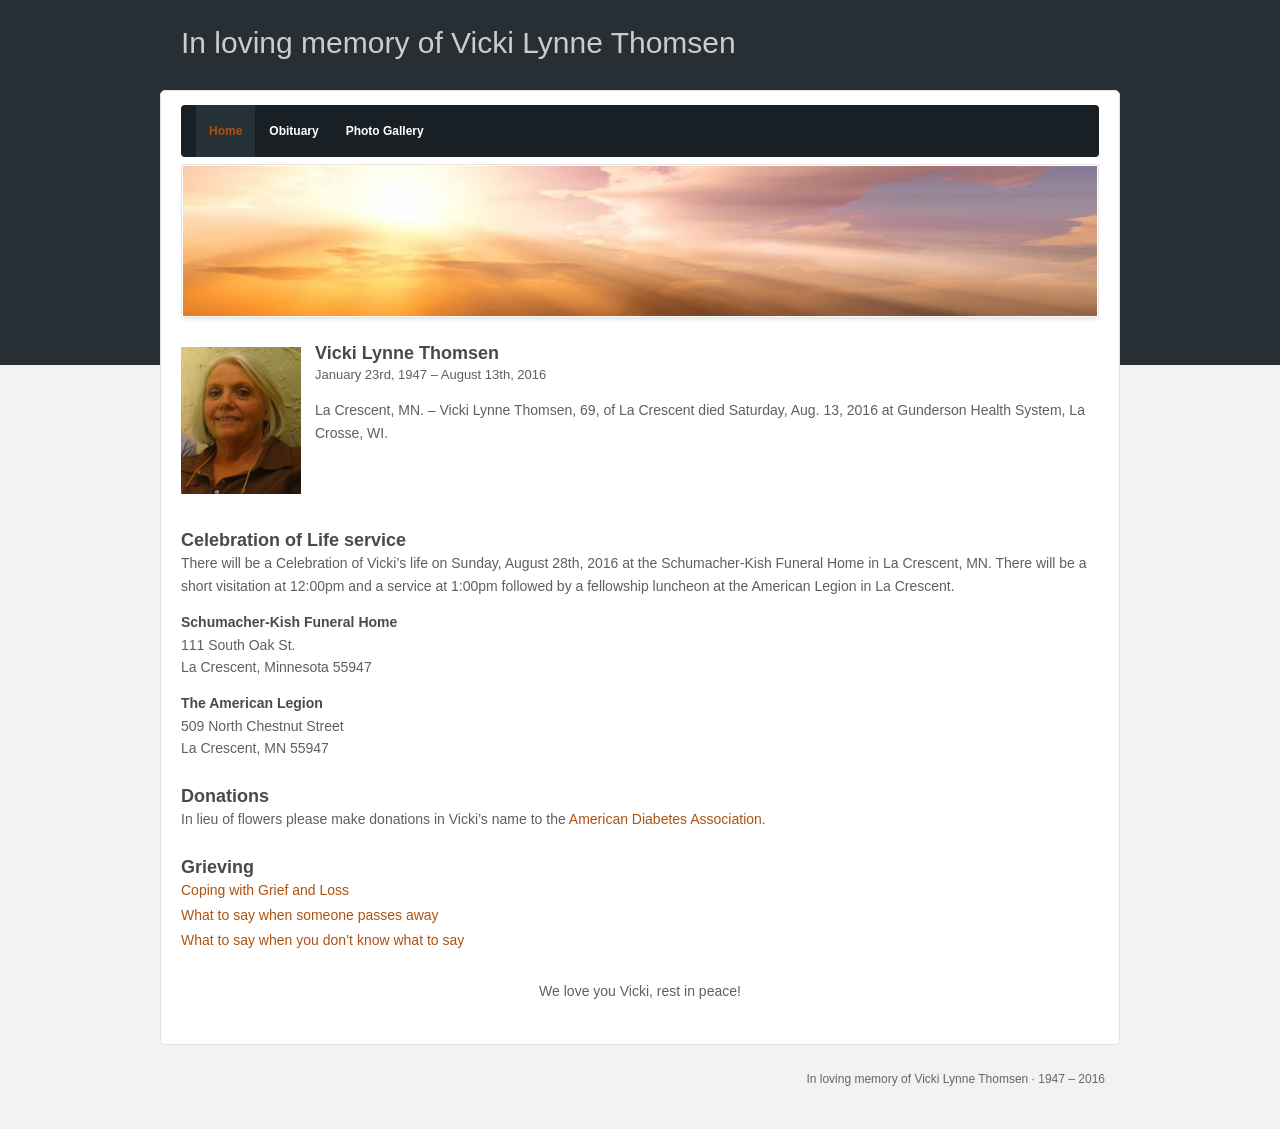
<file: index.html>
<!DOCTYPE html>
<html lang="en">
<head>
  <meta charset="utf-8">
  <meta name="viewport" content="width=device-width, initial-scale=1">
  <title>In loving memory of Vicki Lynne Thomsen</title>
  <meta name="description" content="In loving memory of Vicki Lynne Thomsen, January 23, 1947 – August 13, 2016.">
  <meta property="og:site_name" content="In loving memory of Vicki Lynne Thomsen">
  <meta property="og:title" content="Vicki Lynne Thomsen">
  <meta property="og:description" content="In loving memory of Vicki Lynne Thomsen">
  <meta property="og:image" content="https://vickithomsen.com/images/vicki.jpg">
  <meta property="og:url" content="https://vickithomsen.com/">
  <link rel="stylesheet" href="css/style.css">
</head>
<body>
  <div class="container">
    <header class="site-header">
      <a class="site-title" href="./">In loving memory of Vicki Lynne Thomsen</a>
    </header>

    <div class="panel">
      <nav class="nav" aria-label="Main">
        <ul>
          <li><a href="./" aria-current="page">Home</a></li>
          <li><a href="obituary.html">Obituary</a></li>
          <li><a href="https://photos.google.com/share/AF1QipPkFJ0yZaRIGvjOB88uxeWhsh7XXIJiHUTeoIWbBSITKd5777qnxwaN8XlbIULX1Q?key=andQMDlTcS1zYjR5VDVjSzRqaExrclVrMldieVFB" target="_blank" rel="noopener">Photo Gallery</a></li>
        </ul>
      </nav>

      <div class="banner" aria-hidden="true"><div></div></div>

      <main class="content">
        <img class="portrait" src="images/vicki.jpg" width="170" height="208" alt="Vicki Lynne Thomsen">
        <h1>Vicki Lynne Thomsen</h1>
        <p class="dates">January 23rd, 1947 – August 13th, 2016</p>
        <p>La Crescent, MN. – Vicki Lynne Thomsen, 69, of La Crescent died Saturday, Aug. 13, 2016 at Gunderson Health System, La Crosse, WI.</p>
        <div class="clear"></div>

        <h2>Celebration of Life service</h2>
        <p>There will be a Celebration of Vicki’s life on Sunday, August 28th, 2016 at the Schumacher-Kish Funeral Home in La Crescent, MN. There will be a short visitation at 12:00pm and a service at 1:00pm followed by a fellowship luncheon at the American Legion in La Crescent.</p>

        <p class="place">
          <strong>Schumacher-Kish Funeral Home</strong><br>
          111 South Oak St.<br>
          La Crescent, Minnesota 55947
        </p>

        <p class="place">
          <strong>The American Legion</strong><br>
          509 North Chestnut Street<br>
          La Crescent, MN 55947
        </p>

        <h2>Donations</h2>
        <p>In lieu of flowers please make donations in Vicki’s name to the <a href="https://diabetes.org/ways-to-give/memorial-gift" target="_blank" rel="noopener">American Diabetes Association</a>.</p>

        <h2>Grieving</h2>
        <ul class="links">
          <li><a href="https://www.helpguide.org/mental-health/grief/coping-with-grief-and-loss" target="_blank" rel="noopener">Coping with Grief and Loss</a></li>
          <li><a href="https://www.dignitymemorial.com/grief-and-sympathy/showing-support/what-to-say-when-someone-dies" target="_blank" rel="noopener">What to say when someone passes away</a></li>
          <li><a href="https://www.dignitymemorial.com/grief-and-sympathy/showing-support/condolence-messages" target="_blank" rel="noopener">What to say when you don’t know what to say</a></li>
        </ul>

        <p class="farewell">We love you Vicki, rest in peace!</p>
      </main>
    </div>

    <footer class="site-footer">In loving memory of Vicki Lynne Thomsen · 1947 – 2016</footer>
  </div>
</body>
</html>
</file>
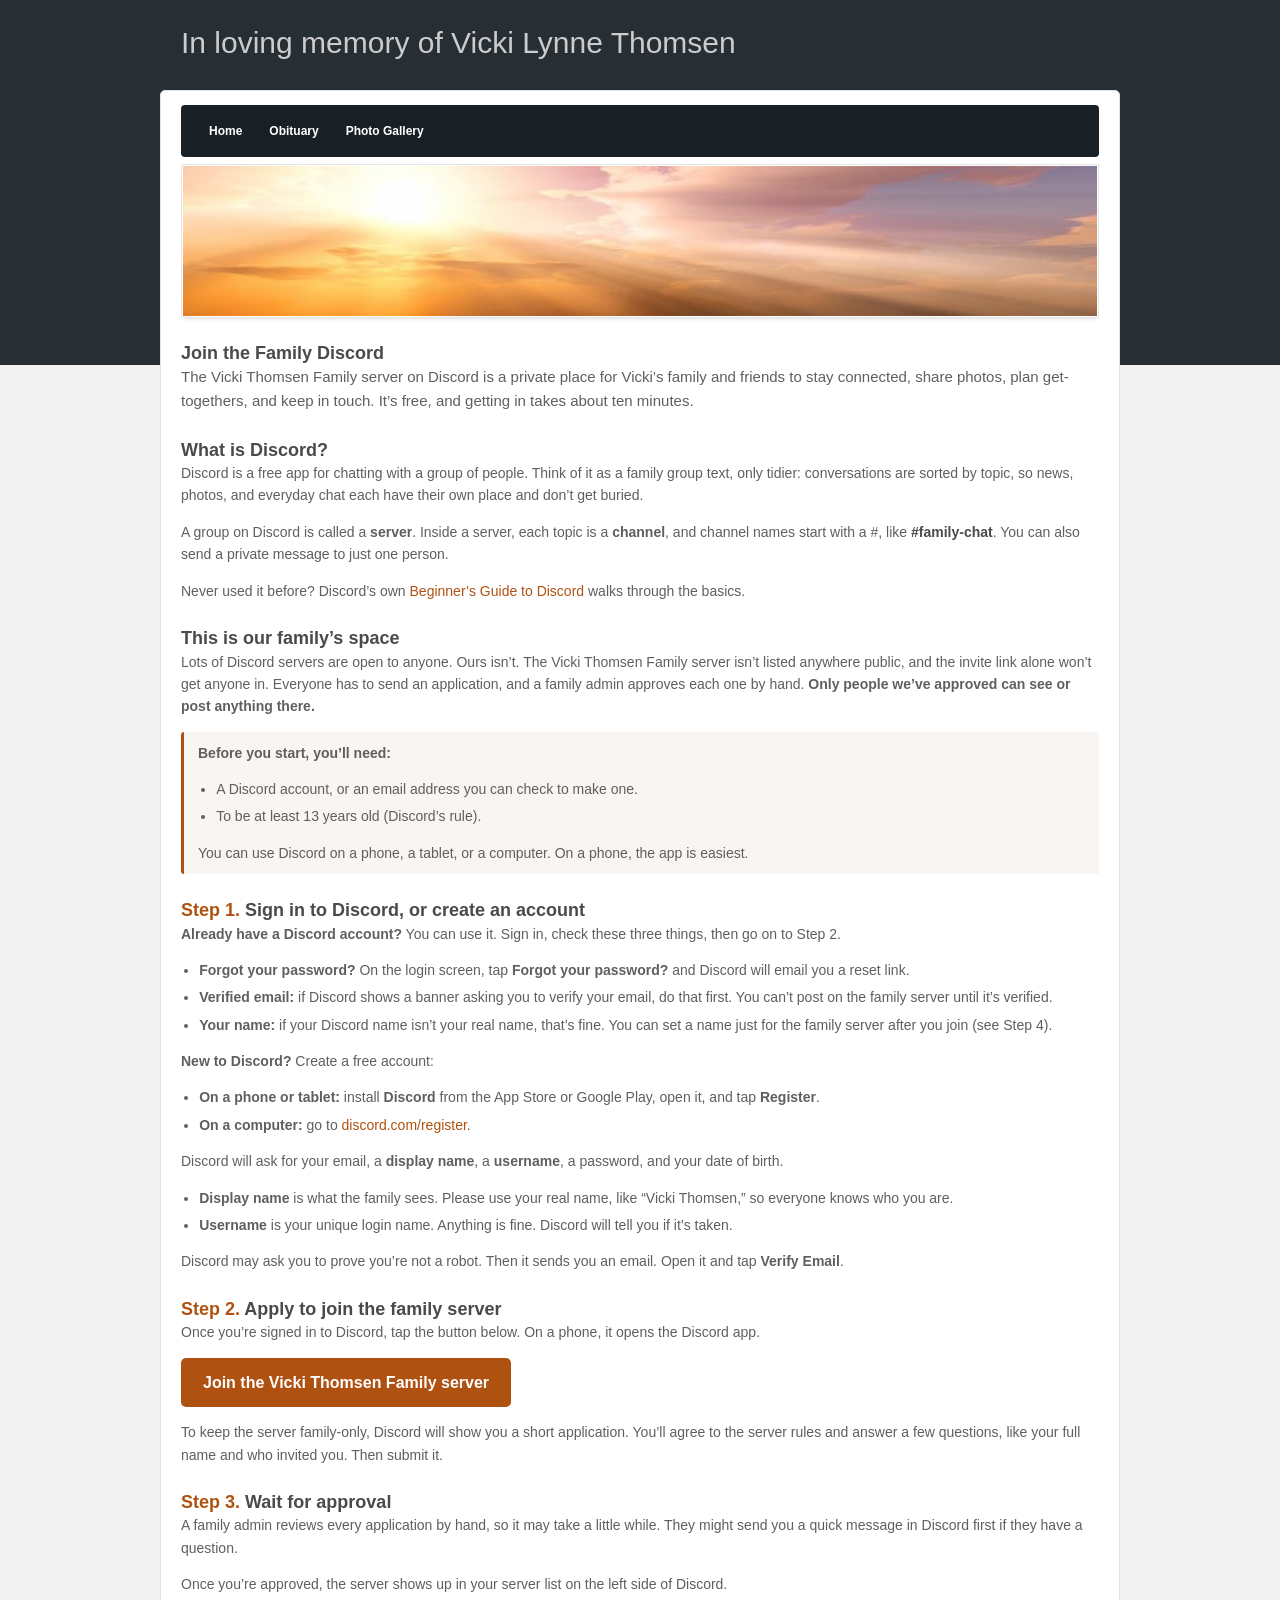
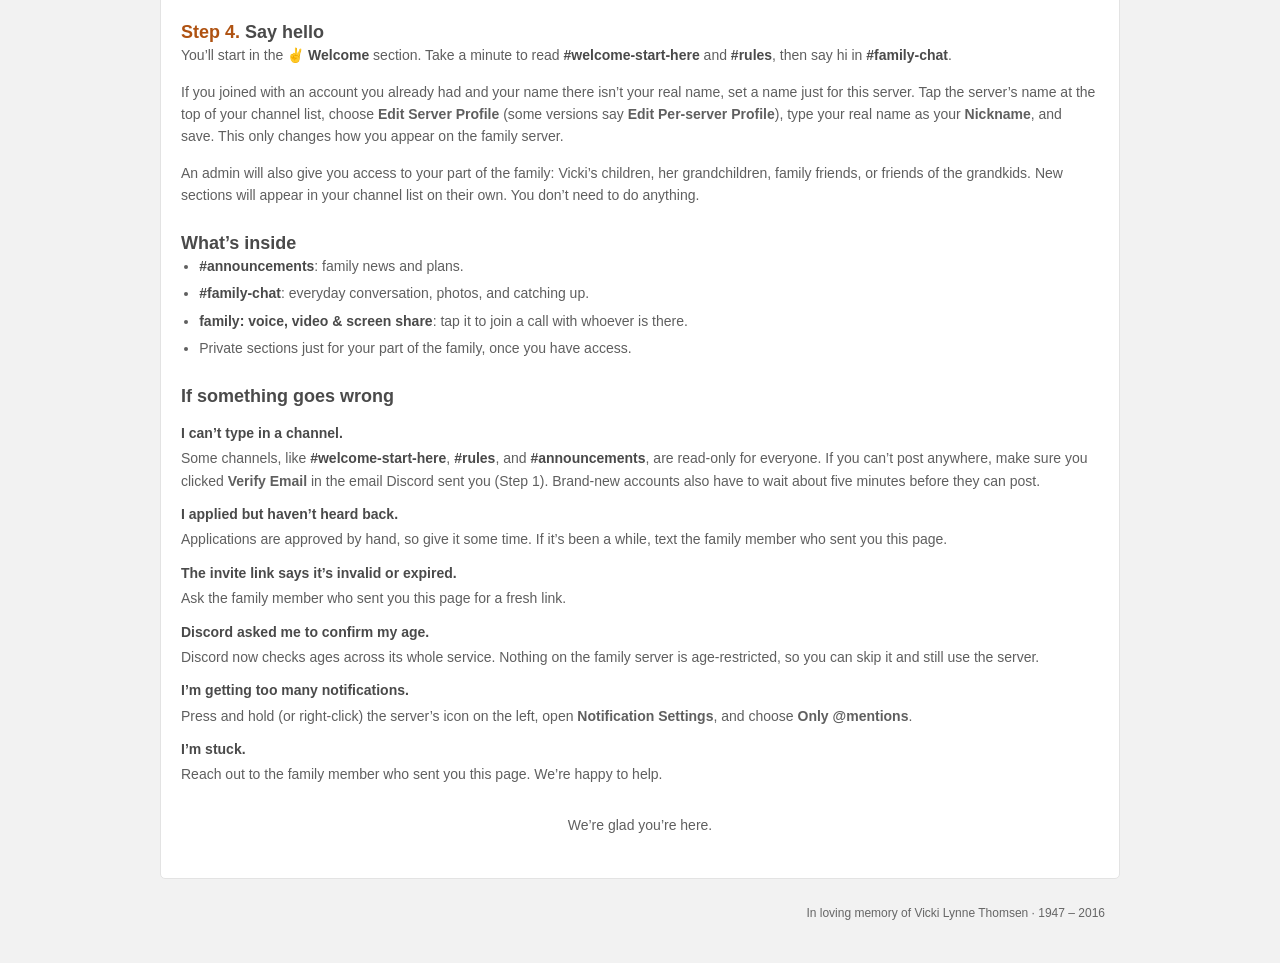
<file: discord.html>
<!DOCTYPE html>
<html lang="en">
<head>
  <meta charset="utf-8">
  <meta name="viewport" content="width=device-width, initial-scale=1">
  <title>Join the Family Discord – In loving memory of Vicki Lynne Thomsen</title>
  <meta name="description" content="How to create a free Discord account and join the Vicki Thomsen Family server.">
  <!-- Unlisted page: kept out of search engines. Remove this line if you want it findable. -->
  <meta name="robots" content="noindex">
  <link rel="stylesheet" href="css/style.css">
  <style>
    .content h2 .step { color: var(--link); }
    .content ul.plain { margin: 0 0 1em; padding-left: 1.3em; }
    .content ul.plain li { margin: 0 0 0.35em; }
    .intro { font-size: 15px; }
    .note { background: #f8f5f2; border-left: 3px solid var(--link); border-radius: 3px; padding: 10px 14px; margin: 0 0 1em; }
    .note p:last-child { margin-bottom: 0; }
    .join { margin: 1.2em 0 1.4em; }
    .button { display: inline-block; background: var(--link); color: #fff; font-weight: bold; font-size: 16px; padding: 12px 22px; border-radius: 5px; }
    .button:hover, .button:focus-visible { background: var(--link-hover); color: #fff; text-decoration: none; }
    .ch { color: var(--heading); font-weight: bold; white-space: nowrap; }
    .faq dt { color: var(--heading); font-weight: bold; margin-top: 0.8em; }
    .faq dd { margin: 0.2em 0 0; }
    @media (max-width: 640px) {
      .button { display: block; text-align: center; }
    }
  </style>
</head>
<body>
  <div class="container">
    <header class="site-header">
      <a class="site-title" href="./">In loving memory of Vicki Lynne Thomsen</a>
    </header>

    <div class="panel">
      <nav class="nav" aria-label="Main">
        <ul>
          <li><a href="./">Home</a></li>
          <li><a href="obituary.html">Obituary</a></li>
          <li><a href="https://photos.google.com/share/AF1QipPkFJ0yZaRIGvjOB88uxeWhsh7XXIJiHUTeoIWbBSITKd5777qnxwaN8XlbIULX1Q?key=andQMDlTcS1zYjR5VDVjSzRqaExrclVrMldieVFB" target="_blank" rel="noopener">Photo Gallery</a></li>
        </ul>
      </nav>

      <div class="banner" aria-hidden="true"><div></div></div>

      <main class="content">
        <h1>Join the Family Discord</h1>
        <p class="intro">The Vicki Thomsen Family server on Discord is a private place for Vicki’s family and friends to stay connected, share photos, plan get-togethers, and keep in touch. It’s free, and getting in takes about ten minutes.</p>

        <h2>What is Discord?</h2>
        <p>Discord is a free app for chatting with a group of people. Think of it as a family group text, only tidier: conversations are sorted by topic, so news, photos, and everyday chat each have their own place and don’t get buried.</p>
        <p>A group on Discord is called a <strong>server</strong>. Inside a server, each topic is a <strong>channel</strong>, and channel names start with a #, like <span class="ch">#family-chat</span>. You can also send a private message to just one person.</p>
        <p>Never used it before? Discord’s own <a href="https://support.discord.com/hc/en-us/articles/360045138571" target="_blank" rel="noopener">Beginner’s Guide to Discord</a> walks through the basics.</p>

        <h2>This is our family’s space</h2>
        <p>Lots of Discord servers are open to anyone. Ours isn’t. The Vicki Thomsen Family server isn’t listed anywhere public, and the invite link alone won’t get anyone in. Everyone has to send an application, and a family admin approves each one by hand. <strong>Only people we’ve approved can see or post anything there.</strong></p>

        <div class="note">
          <p><strong>Before you start, you’ll need:</strong></p>
          <ul class="plain">
            <li>A Discord account, or an email address you can check to make one.</li>
            <li>To be at least 13 years old (Discord’s rule).</li>
          </ul>
          <p>You can use Discord on a phone, a tablet, or a computer. On a phone, the app is easiest.</p>
        </div>

        <h2><span class="step">Step 1.</span> Sign in to Discord, or create an account</h2>
        <p><strong>Already have a Discord account?</strong> You can use it. Sign in, check these three things, then go on to Step 2.</p>
        <ul class="plain">
          <li><strong>Forgot your password?</strong> On the login screen, tap <strong>Forgot your password?</strong> and Discord will email you a reset link.</li>
          <li><strong>Verified email:</strong> if Discord shows a banner asking you to verify your email, do that first. You can’t post on the family server until it’s verified.</li>
          <li><strong>Your name:</strong> if your Discord name isn’t your real name, that’s fine. You can set a name just for the family server after you join (see Step 4).</li>
        </ul>
        <p><strong>New to Discord?</strong> Create a free account:</p>
        <ul class="plain">
          <li><strong>On a phone or tablet:</strong> install <strong>Discord</strong> from the App Store or Google Play, open it, and tap <strong>Register</strong>.</li>
          <li><strong>On a computer:</strong> go to <a href="https://discord.com/register" target="_blank" rel="noopener">discord.com/register</a>.</li>
        </ul>
        <p>Discord will ask for your email, a <strong>display name</strong>, a <strong>username</strong>, a password, and your date of birth.</p>
        <ul class="plain">
          <li><strong>Display name</strong> is what the family sees. Please use your real name, like “Vicki Thomsen,” so everyone knows who you are.</li>
          <li><strong>Username</strong> is your unique login name. Anything is fine. Discord will tell you if it’s taken.</li>
        </ul>
        <p>Discord may ask you to prove you’re not a robot. Then it sends you an email. Open it and tap <strong>Verify Email</strong>.</p>

        <h2><span class="step">Step 2.</span> Apply to join the family server</h2>
        <p>Once you’re signed in to Discord, tap the button below. On a phone, it opens the Discord app.</p>
        <p class="join">
          <a class="button" href="https://discord.gg/ahXCqgNnk5" target="_blank" rel="noopener">Join the Vicki Thomsen Family server</a>
        </p>
        <p>To keep the server family-only, Discord will show you a short application. You’ll agree to the server rules and answer a few questions, like your full name and who invited you. Then submit it.</p>

        <h2><span class="step">Step 3.</span> Wait for approval</h2>
        <p>A family admin reviews every application by hand, so it may take a little while. They might send you a quick message in Discord first if they have a question.</p>
        <p>Once you’re approved, the server shows up in your server list on the left side of Discord.</p>

        <h2><span class="step">Step 4.</span> Say hello</h2>
        <p>You’ll start in the <span class="ch">✌️ Welcome</span> section. Take a minute to read <span class="ch">#welcome-start-here</span> and <span class="ch">#rules</span>, then say hi in <span class="ch">#family-chat</span>.</p>
        <p>If you joined with an account you already had and your name there isn’t your real name, set a name just for this server. Tap the server’s name at the top of your channel list, choose <strong>Edit Server Profile</strong> (some versions say <strong>Edit Per-server Profile</strong>), type your real name as your <strong>Nickname</strong>, and save. This only changes how you appear on the family server.</p>
        <p>An admin will also give you access to your part of the family: Vicki’s children, her grandchildren, family friends, or friends of the grandkids. New sections will appear in your channel list on their own. You don’t need to do anything.</p>

        <h2>What’s inside</h2>
        <ul class="plain">
          <li><span class="ch">#announcements</span>: family news and plans.</li>
          <li><span class="ch">#family-chat</span>: everyday conversation, photos, and catching up.</li>
          <li><span class="ch">family: voice, video &amp; screen share</span>: tap it to join a call with whoever is there.</li>
          <li>Private sections just for your part of the family, once you have access.</li>
        </ul>

        <h2>If something goes wrong</h2>
        <dl class="faq">
          <dt>I can’t type in a channel.</dt>
          <dd>Some channels, like <span class="ch">#welcome-start-here</span>, <span class="ch">#rules</span>, and <span class="ch">#announcements</span>, are read-only for everyone. If you can’t post anywhere, make sure you clicked <strong>Verify Email</strong> in the email Discord sent you (Step 1). Brand-new accounts also have to wait about five minutes before they can post.</dd>

          <dt>I applied but haven’t heard back.</dt>
          <dd>Applications are approved by hand, so give it some time. If it’s been a while, text the family member who sent you this page.</dd>

          <dt>The invite link says it’s invalid or expired.</dt>
          <dd>Ask the family member who sent you this page for a fresh link.</dd>

          <dt>Discord asked me to confirm my age.</dt>
          <dd>Discord now checks ages across its whole service. Nothing on the family server is age-restricted, so you can skip it and still use the server.</dd>

          <dt>I’m getting too many notifications.</dt>
          <dd>Press and hold (or right-click) the server’s icon on the left, open <strong>Notification Settings</strong>, and choose <strong>Only @mentions</strong>.</dd>

          <dt>I’m stuck.</dt>
          <dd>Reach out to the family member who sent you this page. We’re happy to help.</dd>
        </dl>

        <p class="farewell">We’re glad you’re here.</p>
      </main>
    </div>

    <footer class="site-footer">In loving memory of Vicki Lynne Thomsen · 1947 – 2016</footer>
  </div>
</body>
</html>
</file>
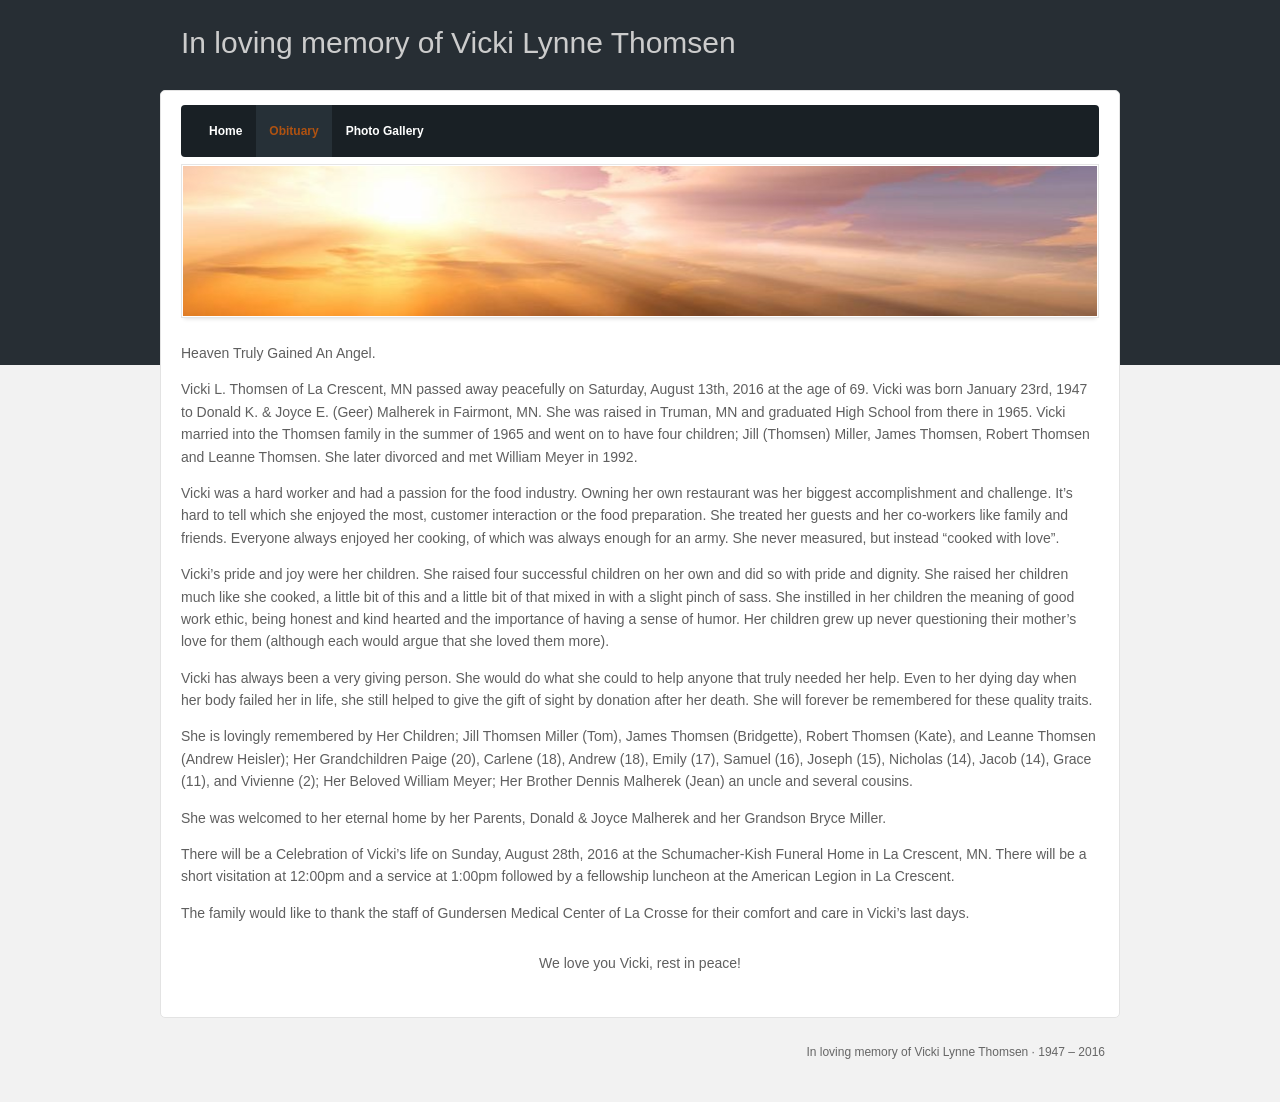
<file: obituary.html>
<!DOCTYPE html>
<html lang="en">
<head>
  <meta charset="utf-8">
  <meta name="viewport" content="width=device-width, initial-scale=1">
  <title>Vicki Thomsen’s Obituary – In loving memory of Vicki Lynne Thomsen</title>
  <meta name="description" content="Heaven Truly Gained An Angel. Vicki L. Thomsen of La Crescent, MN passed away peacefully on Saturday, August 13th, 2016 at the age of 69.">
  <meta property="og:site_name" content="In loving memory of Vicki Lynne Thomsen">
  <meta property="og:title" content="Vicki Thomsen’s Obituary">
  <meta property="og:description" content="Heaven Truly Gained An Angel. Vicki L. Thomsen of La Crescent, MN passed away peacefully on Saturday, August 13th, 2016 at the age of 69.">
  <meta property="og:image" content="https://vickithomsen.com/images/vicki.jpg">
  <meta property="og:url" content="https://vickithomsen.com/obituary.html">
  <link rel="stylesheet" href="css/style.css">
</head>
<body>
  <div class="container">
    <header class="site-header">
      <a class="site-title" href="./">In loving memory of Vicki Lynne Thomsen</a>
    </header>

    <div class="panel">
      <nav class="nav" aria-label="Main">
        <ul>
          <li><a href="./">Home</a></li>
          <li><a href="obituary.html" aria-current="page">Obituary</a></li>
          <li><a href="https://photos.google.com/share/AF1QipPkFJ0yZaRIGvjOB88uxeWhsh7XXIJiHUTeoIWbBSITKd5777qnxwaN8XlbIULX1Q?key=andQMDlTcS1zYjR5VDVjSzRqaExrclVrMldieVFB" target="_blank" rel="noopener">Photo Gallery</a></li>
        </ul>
      </nav>

      <div class="banner" aria-hidden="true"><div></div></div>

      <main class="content">
        <p>Heaven Truly Gained An Angel.</p>

        <p>Vicki L. Thomsen of La Crescent, MN passed away peacefully on Saturday, August 13th, 2016 at the age of 69. Vicki was born January 23rd, 1947 to Donald K. &amp; Joyce E. (Geer) Malherek in Fairmont, MN. She was raised in Truman, MN and graduated High School from there in 1965. Vicki married into the Thomsen family in the summer of 1965 and went on to have four children; Jill (Thomsen) Miller, James Thomsen, Robert Thomsen and Leanne Thomsen. She later divorced and met William Meyer in 1992.</p>

        <p>Vicki was a hard worker and had a passion for the food industry. Owning her own restaurant was her biggest accomplishment and challenge. It’s hard to tell which she enjoyed the most, customer interaction or the food preparation. She treated her guests and her co-workers like family and friends. Everyone always enjoyed her cooking, of which was always enough for an army. She never measured, but instead “cooked with love”.</p>

        <p>Vicki’s pride and joy were her children. She raised four successful children on her own and did so with pride and dignity. She raised her children much like she cooked, a little bit of this and a little bit of that mixed in with a slight pinch of sass. She instilled in her children the meaning of good work ethic, being honest and kind hearted and the importance of having a sense of humor. Her children grew up never questioning their mother’s love for them (although each would argue that she loved them more).</p>

        <p>Vicki has always been a very giving person. She would do what she could to help anyone that truly needed her help. Even to her dying day when her body failed her in life, she still helped to give the gift of sight by donation after her death. She will forever be remembered for these quality traits.</p>

        <p>She is lovingly remembered by Her Children; Jill Thomsen Miller (Tom), James Thomsen (Bridgette), Robert Thomsen (Kate), and Leanne Thomsen (Andrew Heisler); Her Grandchildren Paige (20), Carlene (18), Andrew (18), Emily (17), Samuel (16), Joseph (15), Nicholas (14), Jacob (14), Grace (11), and Vivienne (2); Her Beloved William Meyer; Her Brother Dennis Malherek (Jean) an uncle and several cousins.</p>

        <p>She was welcomed to her eternal home by her Parents, Donald &amp; Joyce Malherek and her Grandson Bryce Miller.</p>

        <p>There will be a Celebration of Vicki’s life on Sunday, August 28th, 2016 at the Schumacher-Kish Funeral Home in La Crescent, MN. There will be a short visitation at 12:00pm and a service at 1:00pm followed by a fellowship luncheon at the American Legion in La Crescent.</p>

        <p>The family would like to thank the staff of Gundersen Medical Center of La Crosse for their comfort and care in Vicki’s last days.</p>

        <p class="farewell">We love you Vicki, rest in peace!</p>
      </main>
    </div>

    <footer class="site-footer">In loving memory of Vicki Lynne Thomsen · 1947 – 2016</footer>
  </div>
</body>
</html>
</file>
<file: css/style.css>
/* vickithomsen.com — plain HTML/CSS rebuild of the original Weebly "light" theme */

:root {
  --band: #272e34;        /* dark band behind the title */
  --page: #f2f2f2;        /* page background below the band */
  --panel: #ffffff;       /* main white panel */
  --panel-edge: #e3e3e3;
  --nav: #192025;         /* menu bar */
  --nav-hover: #263037;
  --title: #cccccc;       /* site title on the dark band */
  --text: #5f5f5f;
  --heading: #4a4a4a;
  --link: #af5211;        /* rust links, as on the original */
  --link-hover: #6188ab;
  --banner-edge: #e5e5e5;
}

*, *::before, *::after { box-sizing: border-box; }

html { -webkit-text-size-adjust: 100%; }

body {
  margin: 0;
  background: linear-gradient(var(--band), var(--band)) top / 100% 365px no-repeat, var(--page);
  color: var(--text);
  font: 14px/1.6 Arial, Helvetica, sans-serif;
}

a { color: var(--link); text-decoration: none; }
a:hover, a:focus-visible { color: var(--link-hover); text-decoration: underline; }

.container {
  max-width: 960px;
  margin: 0 auto;
}

/* Title on the dark band */
.site-header { padding: 25px 21px; min-height: 90px; }
.site-title, .site-title:hover {
  color: var(--title);
  font-size: 30px;
  line-height: 1.2;
  text-decoration: none;
}
.site-title:hover { color: #fff; }

/* White panel holding menu, banner and content */
.panel {
  background: var(--panel);
  border: 1px solid var(--panel-edge);
  border-radius: 5px;
  padding: 14px 20px 0;
}

/* Menu bar */
.nav {
  background: var(--nav);
  border-radius: 4px;
  margin: 0 0 7px;
  padding: 0 0 0 15px;
  font-family: "Lucida Sans", "Lucida Grande", "Lucida Sans Unicode", Arial, Helvetica, sans-serif;
  font-weight: 600;
}
.nav ul { list-style: none; margin: 0; padding: 0; display: flex; flex-wrap: wrap; }
.nav a {
  display: block;
  color: #fff;
  font-size: 12px;
  line-height: 1;
  padding: 20px 13px;
  margin-right: 1px;
}
.nav a:hover, .nav a:focus-visible, .nav a[aria-current="page"] {
  color: var(--link);
  background: var(--nav-hover);
  text-decoration: none;
}

/* Sunset banner */
.banner {
  border: 1px solid var(--banner-edge);
  padding: 1px;
  box-shadow: 0 4px 4px -3px rgba(0, 0, 0, .12);
}
.banner div {
  height: 150px;
  background: url("../images/banner.jpg") center / cover no-repeat;
}

/* Page content */
.content { padding: 24px 0 28px; min-height: 400px; }
.content p { margin: 0 0 1em; }
.content h1, .content h2 {
  color: var(--heading);
  font-size: 18px;
  line-height: 1.3;
  margin: 0;
}
.content h2 { margin-top: 1.4em; }
.dates { margin: 0 0 1em; font-size: 13px; }

.portrait {
  float: left;
  width: 120px;
  height: auto;
  margin: 5px 14px 10px 0;
}
.clear { clear: both; }

.place { margin: 0 0 1em; }
.place strong { color: var(--heading); }

.links { list-style: none; margin: 0; padding: 0; }
.links li { margin: 0 0 .2em; }

.content .farewell { text-align: center; margin-top: 2em; }

/* Footer */
.site-footer {
  padding: 25px 15px 40px;
  font-family: "Lucida Sans", "Lucida Grande", Arial, Helvetica, sans-serif;
  font-size: 12px;
  color: #666;
  text-align: right;
}

/* Phones */
@media (max-width: 640px) {
  body { font-size: 16px; background-size: 100% 260px, auto; }
  .site-header { padding: 18px 16px; min-height: 0; }
  .site-title { font-size: 22px; }
  .panel { border-radius: 0; border-left: 0; border-right: 0; padding: 10px 16px 0; }
  .nav { padding-left: 4px; }
  .nav a { padding: 15px 10px; font-size: 13px; }
  .banner div { height: 90px; }
  .portrait { width: 100px; margin-right: 12px; }
  .site-footer { text-align: center; padding: 20px 16px 32px; }
}
</file>
